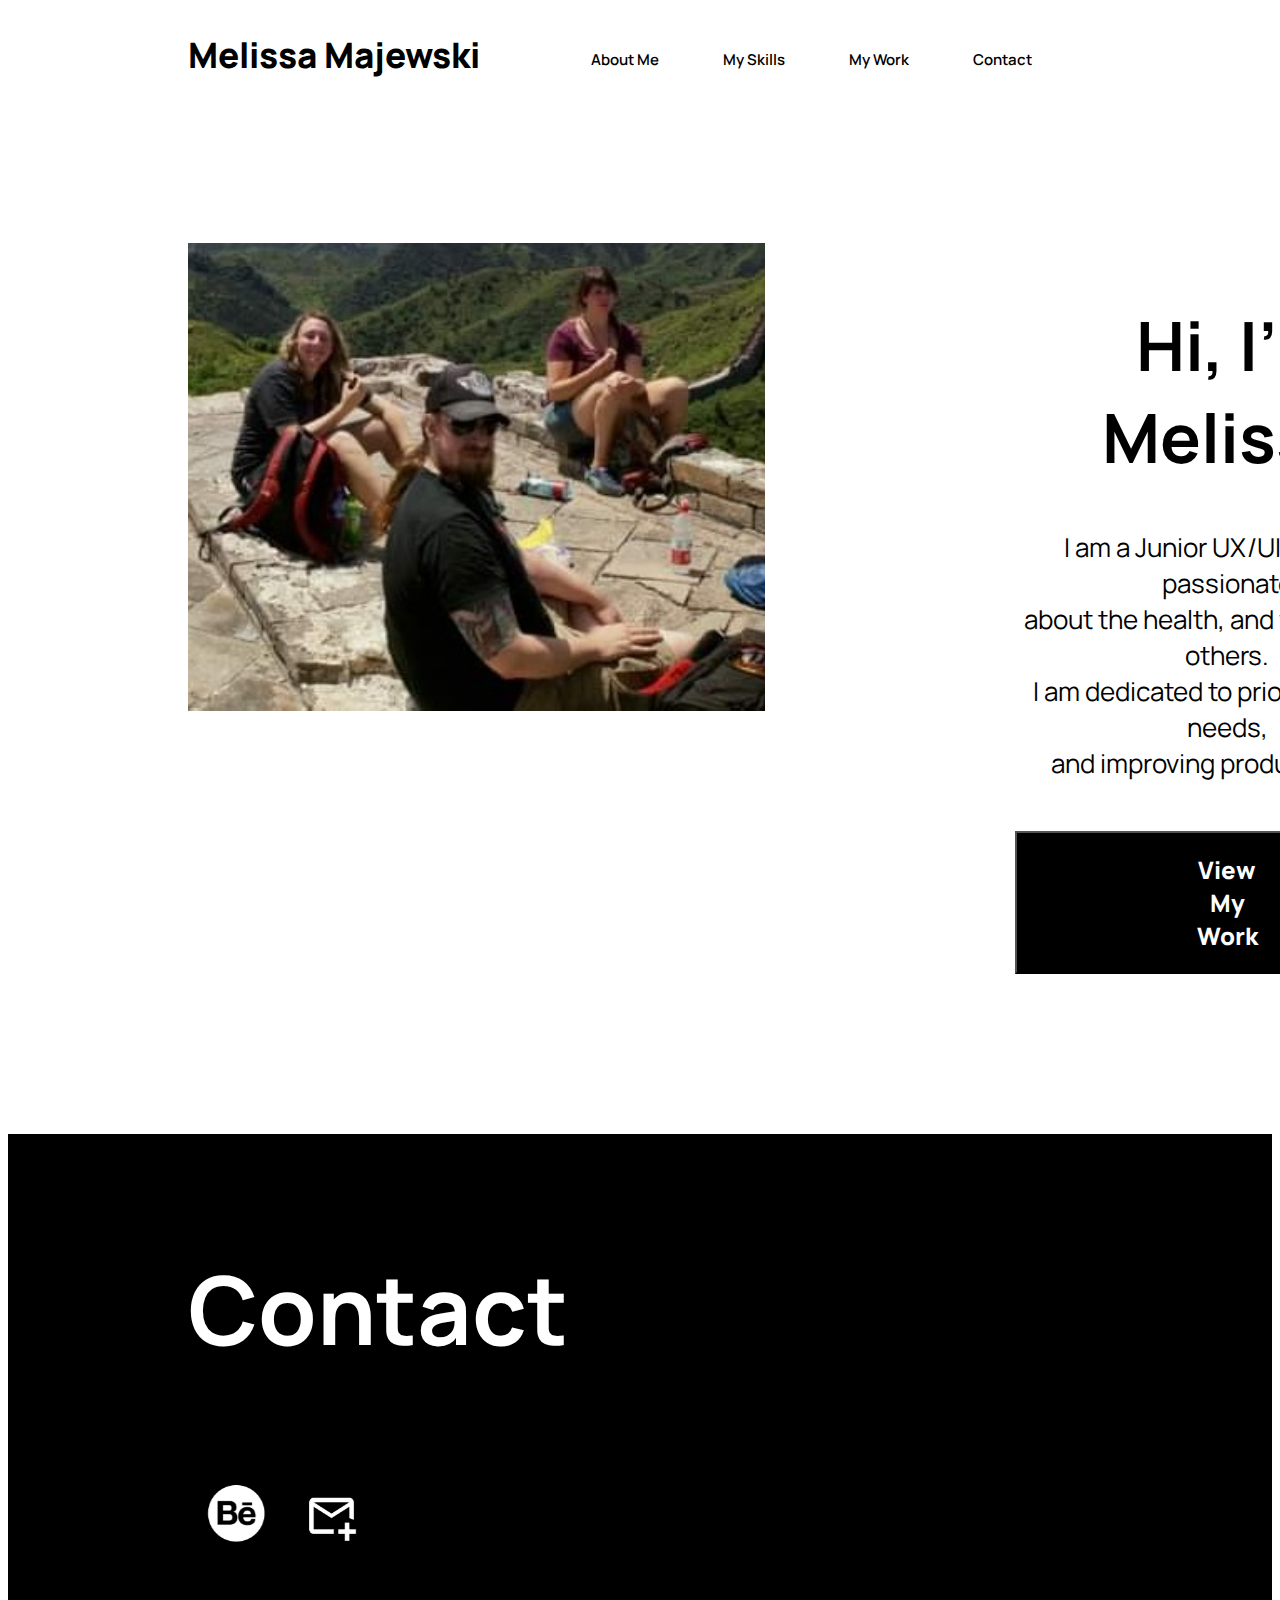
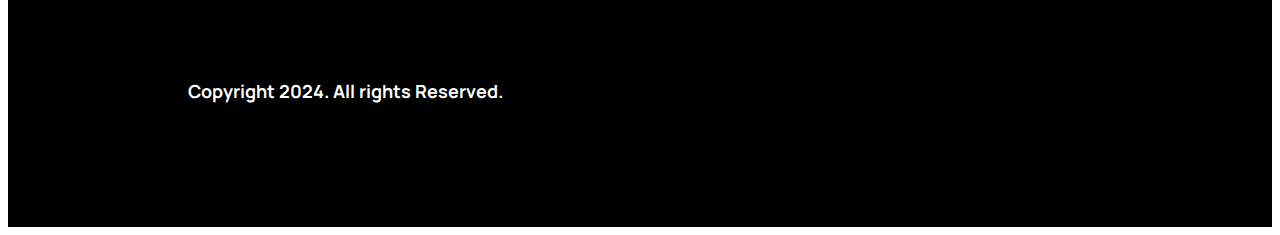
<file: index.html>
<!DOCTYPE html>
<html>

    <head>
        <link rel="preconnect" href="https://fonts.googleapis.com">
        <link rel="preconnect" href="https://fonts.gstatic.com" crossorigin>
        <link href="https://fonts.googleapis.com/css2?family=Manrope:wght@200..800&display=swap" rel="stylesheet">
        <link rel="stylesheet" href="CSS/style.css">
        <title> My Website </title>
    </head>

    <body>
    <header>
        <div class="headerflexcontainer">
            <h1>Melissa Majewski</h1>
        <nav>  
        <ul>
        <li>About Me</li>
        <li>My Skills</li>
         <li>My Work</li>
         <li>Contact</li>
        </ul>  
        </nav>
        </div>

        <header>

        <section class="sectionflexcontainer">
        <img src="Images/me_wall.JPG" alt="me_China" width="615" height="468">
        <div>

        <h2>Hi, I'm Melissa.</h2>

        <p> I am a Junior UX/UI designer passionate <br> about the health, 
            and well-being of others. <br> I am dedicated to prioritizing
            user needs, <br> and improving product quality.
            
        </p>    
        <button>View My Work</button>

        </div>
        </section>


        </header>      

        <div class="footerflexcontainer">

        <h3>Contact</h3>

        <div class="footerbuttons">
        <img src="Images/button2.png" alt="Email">
        <img src="Images/button3.png" alt="Behance">
        </div>

        <h4>Copyright 2024. All rights Reserved.</h4>

        </div>
            

</body>
</html>
</file>
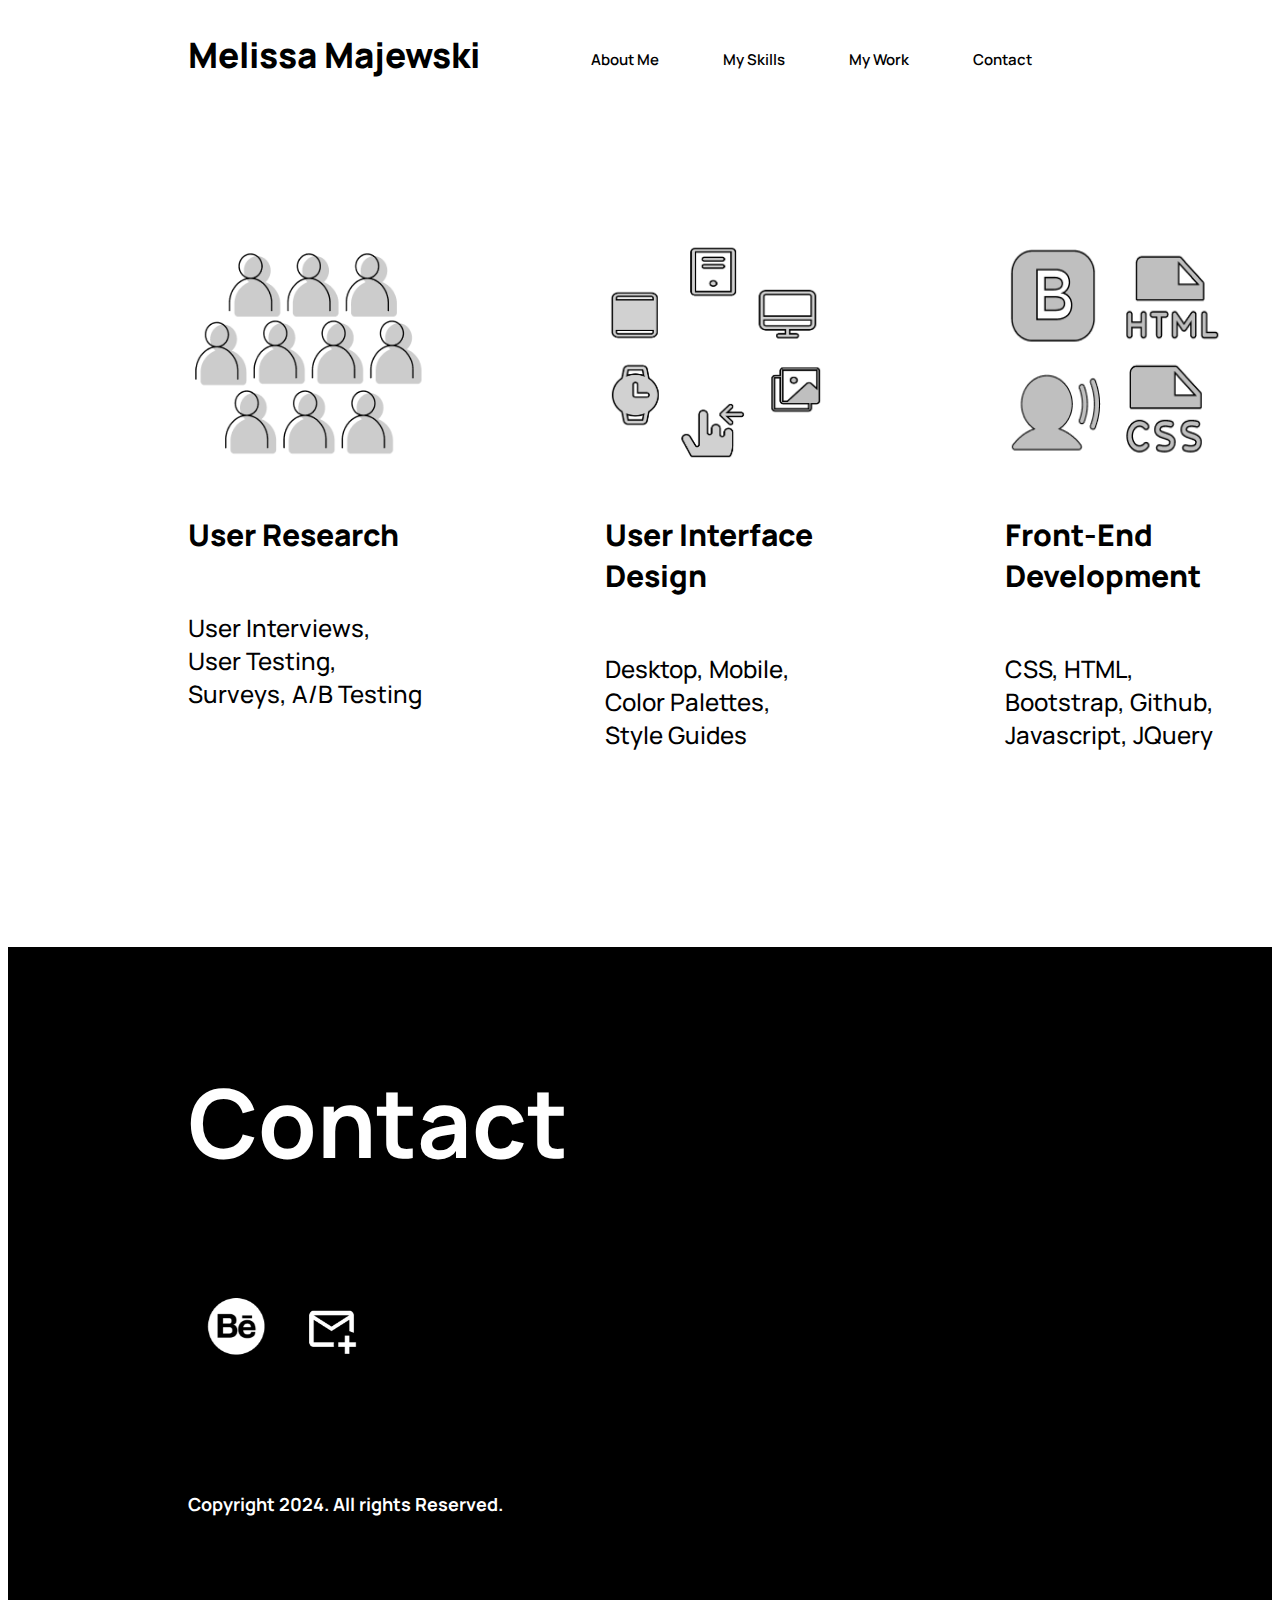
<file: myskills.html>
<!DOCTYPE html>
<html>

    <head>
        <link rel="preconnect" href="https://fonts.googleapis.com">
        <link rel="preconnect" href="https://fonts.gstatic.com" crossorigin>
        <link href="https://fonts.googleapis.com/css2?family=Manrope:wght@200..800&display=swap" rel="stylesheet">
        <link rel="stylesheet" href="CSS/style.css">
        <title> My Website </title>
    </head>

    <body>
    <header>
        <div class="headerflexcontainer">
            <h1>Melissa Majewski</h1>
        <nav>  
        <ul>
        <li>About Me</li>
        <li>My Skills</li>
        <li>My Work</li>
        <li>Contact</li>
        </ul>  
        </nav>
        </div>

        <section class="myskillsflexcontainer">

        <div> <img src="Images/User Research.png"width=237 height="217">
        <h5>User Research</h5>
        <h6>User Interviews, User Testing,<br>Surveys, A/B Testing</h6>
        </div>

        <div> <img src="Images/u_i_design_2.png"width=220 height="217">
        <h5>User Interface Design</h5>
        <h6>Desktop, Mobile, Color Palettes, <br> Style Guides</h6>

        </div>

        <div> <img src="Images/Front-End Development.png"width=220 height="217">
        <h5>Front-End Development</h5>
        <h6>CSS, HTML, Bootstrap, Github, <br>
           Javascript, JQuery </h6>

        </div>

        </section>

        <div class="footerflexcontainer">

        <h3>Contact</h3>

        <div class="footerbuttons">
        <img src="Images/button2.png" alt="Email">
        <img src="Images/button3.png" alt="Behance">
        </div>

        <h4>Copyright 2024. All rights Reserved.</h4>

        </div>
            

</body>
</html>
</file>
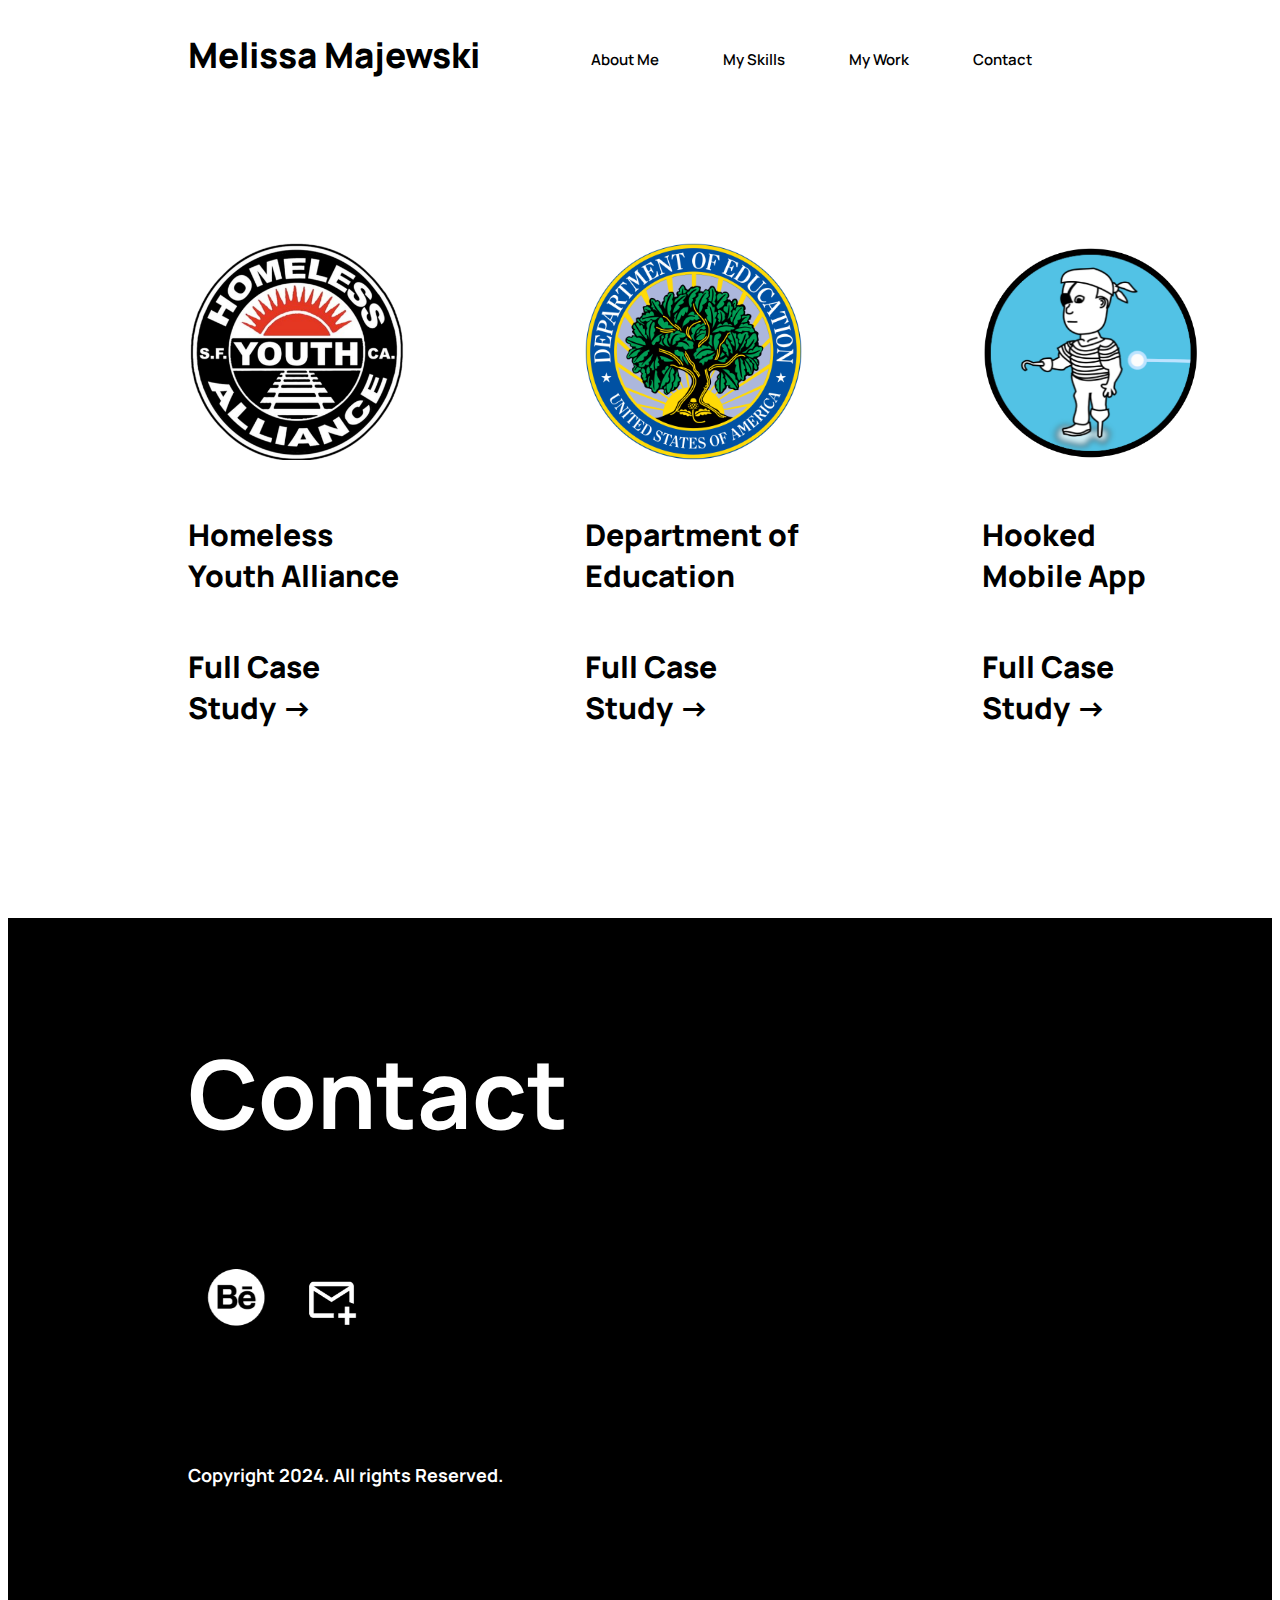
<file: mywork.html>
<!DOCTYPE html>
<html>

    <head>
        <link rel="preconnect" href="https://fonts.googleapis.com">
        <link rel="preconnect" href="https://fonts.gstatic.com" crossorigin>
        <link href="https://fonts.googleapis.com/css2?family=Manrope:wght@200..800&display=swap" rel="stylesheet">
        <link rel="stylesheet" href="CSS/style.css">
        <title> My Website </title>
    </head>

    <body>
    <header>
        <div class="headerflexcontainer">
            <h1>Melissa Majewski</h1>
        <nav>  
        <ul>
        <li>About Me</li>
        <li>My Skills</li>
        <li>My Work</li>
        <li>Contact</li>
        </ul>  
        </nav>
        </div>

        <section class="myworkflexcontainer">

        <div> <img src="Images/Homeless_Youth_Alliance_Logo.png"width=217 height="217">
        <h5>Homeless Youth Alliance</h5>
        <h5>Full Case Study -></h5>
        </div>

        <div> <img src="Images/Seal_of_the_United_States_Department_of_Education.svg.png"width=217 height="217">
        <h5>Department of Education</h5>
        <h5>Full Case Study -><h5>
        </div>

        <div> <img src="Images/Hooked II.png"width=217 height="217">
        <h5>Hooked Mobile App</h5>
        <h5>Full Case Study -></h5>
        </div>

        </section>

        <div class="footerflexcontainer">

        <h3>Contact</h3>

        <div class="footerbuttons">
        <img src="Images/button2.png" alt="Email">
        <img src="Images/button3.png" alt="Behance">
        </div>

        <h4>Copyright 2024. All rights Reserved.</h4>

        </div>
            

</body>
</html>
</file>
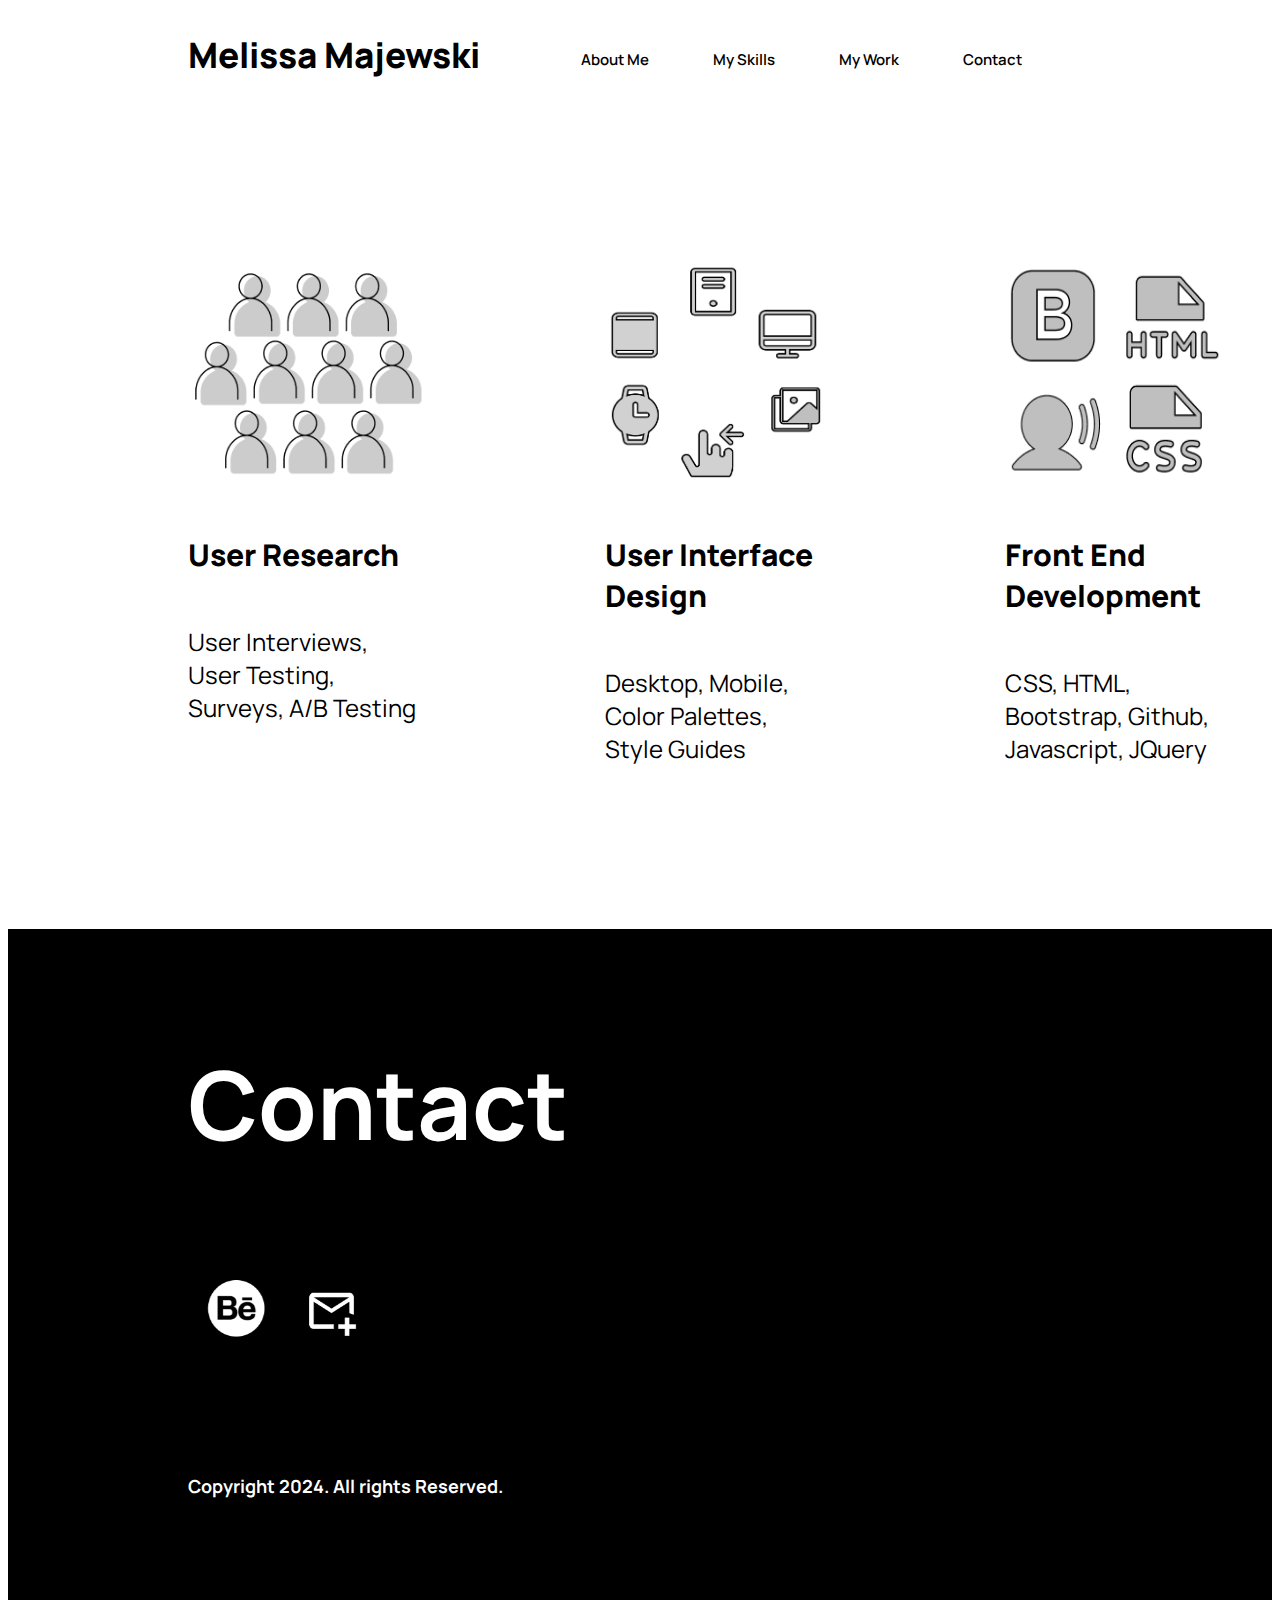
<file: UX_UI_HW_18/myskills.html>
<!DOCTYPE html>
<html>

    <head>
        <link rel="preconnect" href="https://fonts.googleapis.com">
        <link rel="preconnect" href="https://fonts.gstatic.com" crossorigin>
        <link href="https://fonts.googleapis.com/css2?family=Manrope:wght@200..800&display=swap" rel="stylesheet">
        <link rel="stylesheet" href="CSS/style.css">
        <title> My Website </title>
    </head>

    <body>
    <header>
        <div class="headerflexcontainer">
            <h1>Melissa Majewski</h1>
        <nav>  
        <ul>
        <li>About Me</li>
        <li>My Skills</li>
        <li>My Work</li>
        <li>Contact</li>
        </ul>  
        </nav>
        </div>

        <section class="sectionflexcontainer">

        <div> <img src="Images/User Research.png"width=237 height="217">
        <h5>User Research</h5>
        <p>User Interviews, User Testing,<br>Surveys, A/B Testing</p>
        </div>

        <div> <img src="Images/u_i_design_2.png"width=220 height="217">
        <h5>User Interface Design</h5>
        <p>Desktop, Mobile, Color Palettes, <br> Style Guides</p>

        </div>

        <div> <img src="Images/Front-End Development.png"width=220 height="217">
        <h5>Front End Development</h5>
        <p>CSS, HTML, Bootstrap, Github, <br>
           Javascript, JQuery

        </div>

        </section>

        <div class="footerflexcontainer">

        <h3>Contact</h3>

        <div class="footerbuttons">
        <img src="Images/button2.png" alt="Email">
        <img src="Images/button3.png" alt="Behance">
        </div>

        <h4>Copyright 2024. All rights Reserved.</h4>

        </div>
            

</body>
</html>
</file>
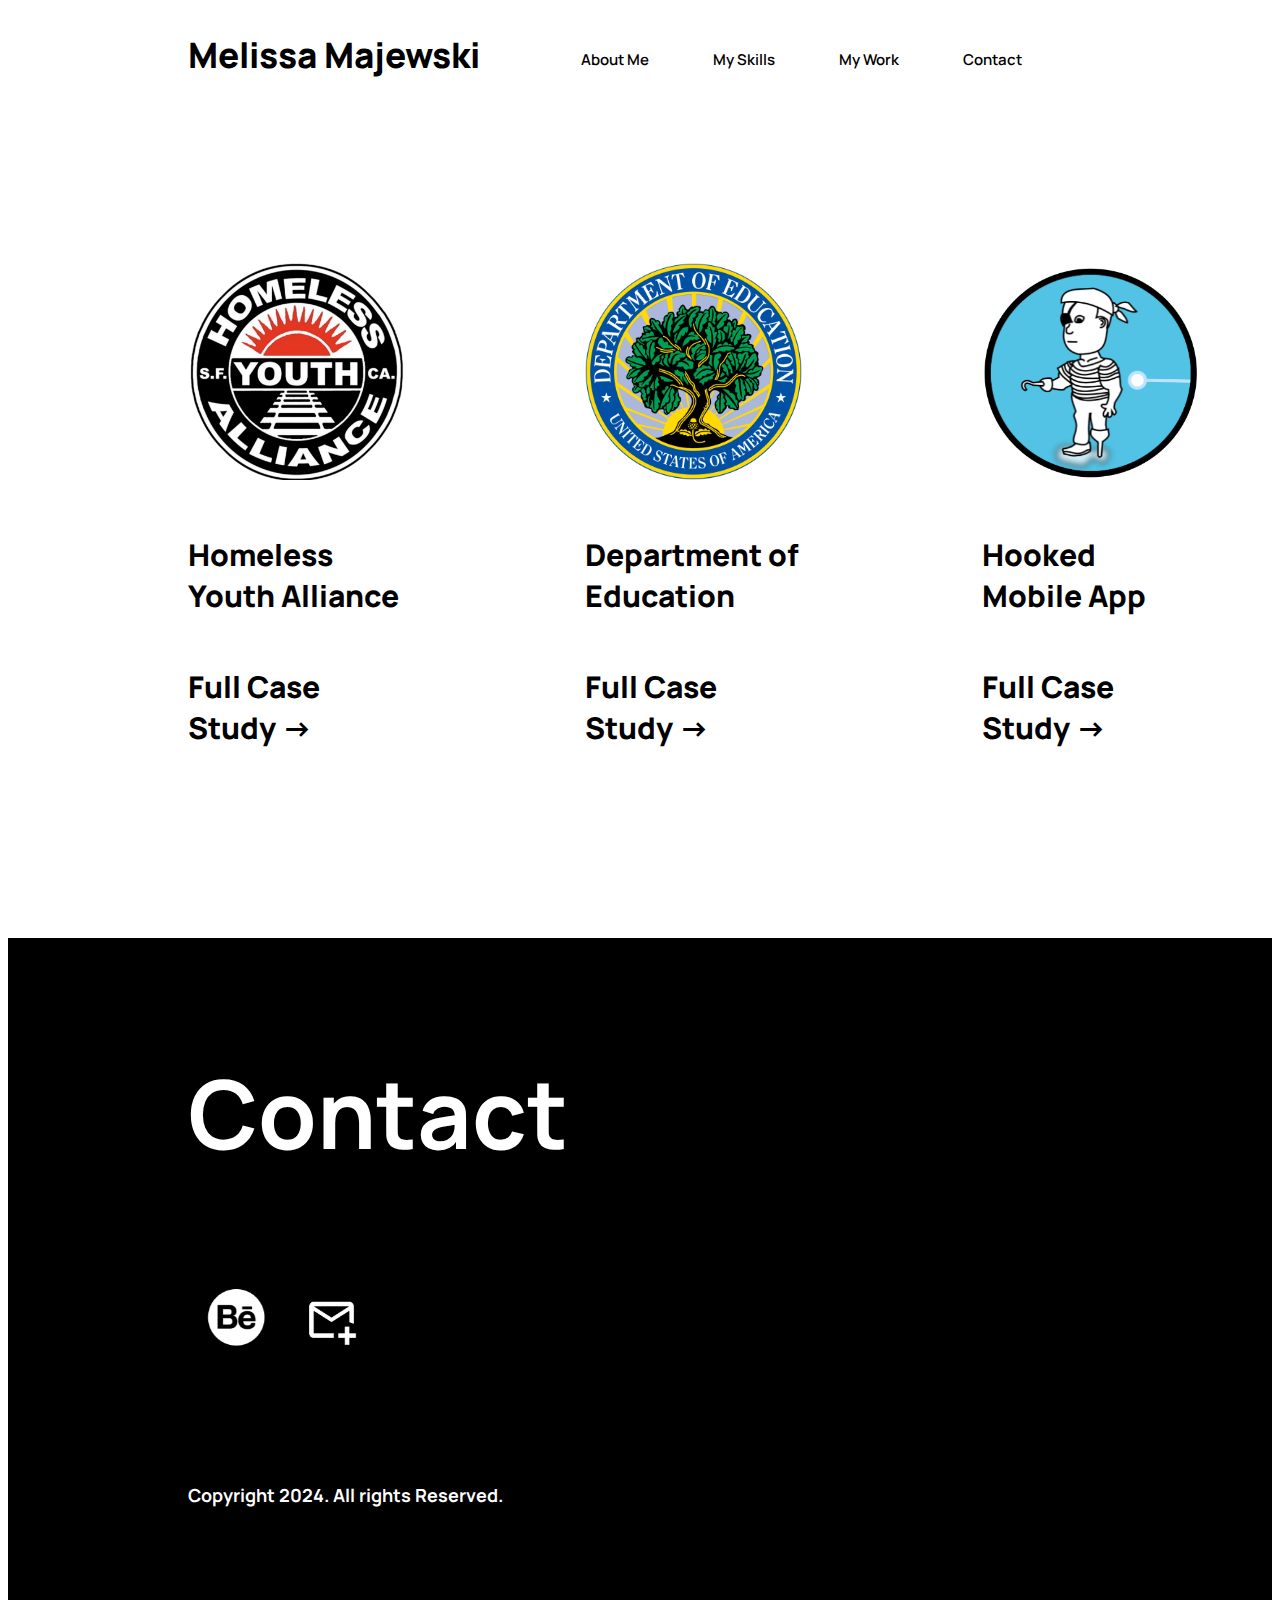
<file: UX_UI_HW_18/mywork.html>
<!DOCTYPE html>
<html>

    <head>
        <link rel="preconnect" href="https://fonts.googleapis.com">
        <link rel="preconnect" href="https://fonts.gstatic.com" crossorigin>
        <link href="https://fonts.googleapis.com/css2?family=Manrope:wght@200..800&display=swap" rel="stylesheet">
        <link rel="stylesheet" href="CSS/style.css">
        <title> My Website </title>
    </head>

    <body>
    <header>
        <div class="headerflexcontainer">
            <h1>Melissa Majewski</h1>
        <nav>  
        <ul>
        <li>About Me</li>
        <li>My Skills</li>
        <li>My Work</li>
        <li>Contact</li>
        </ul>  
        </nav>
        </div>

        <section class="sectionflexcontainer">

        <div> <img src="Images/Homeless_Youth_Alliance_Logo.png"width=217 height="217">
        <h5>Homeless Youth Alliance</h5>
        <h5>Full Case Study -></h5>
        </div>

        <div> <img src="Images/Seal_of_the_United_States_Department_of_Education.svg.png"width=217 height="217">
        <h5>Department of Education</h5>
        <h5>Full Case Study -><h5>
        </div>

        <div> <img src="Images/Hooked II.png"width=217 height="217">
        <h5>Hooked Mobile App</h5>
        <h5>Full Case Study -></h5>
        </div>

        </section>

        <div class="footerflexcontainer">

        <h3>Contact</h3>

        <div class="footerbuttons">
        <img src="Images/button2.png" alt="Email">
        <img src="Images/button3.png" alt="Behance">
        </div>

        <h4>Copyright 2024. All rights Reserved.</h4>

        </div>
            

</body>
</html>
</file>
<file: CSS/style.css>
h1{
    font-family: "Manrope", sans-serif;
    font-size: 35px;
    font-weight:900;
    padding-left: 90px;
}

.headerflexcontainer{
    display: flex;
    justify-content: space-between;
    text-align: center;
    margin-right: 90px;
}

nav li {
    display: inline-block;
    margin-right: 60px;
    padding-top: 25px;
    font-size: 15px;
    font-family: "Manrope", sans-serif;
    font-weight: 600;
}

.sectionflexcontainer{
    display: flex;
    flex-direction: row;
    text-align: center;
    padding-top: 140px;
    padding-bottom: 160px;
    padding-left: 180px;
}


h2{
    font-size: 68px;
    font-family: "Manrope", sans-serif;
    text-align: center;
    margin-bottom: 20px;
    padding-inline-start: 180px;
}

.myskillsflexcontainer{
    display: flex;
    text-align: left;
    padding-left: 90px;
    padding-top: 140px;
    padding-bottom: 140px;
}

.myworkflexcontainer{
    display: flex;
    text-align: left;
    padding-left: 90px;
    padding-top: 140px;
    padding-bottom: 140px;
}

div{
    padding-inline: 90px;
}


p{  text-align: center;
    font-family: "Manrope", sans-serif;
    font-size: 26px;
    padding-left: 160px;
    padding-top: 20px;
    padding-bottom: 24px;
}

button {
    background-color: black;
    padding-top: 20px; padding-bottom: 20px;
    padding-left: 180px; padding-right: 180px;
    color: white;
    margin-left: 160px;
    font-family: "Manrope", sans-serif;
    font-weight:800;
    font-size: 24px;
    cursor: pointer;
  }

  h5{ 
    font-size: 30px;
    font-family: "Manrope", sans-serif;
    text-align: left;
    font-weight: 900;
}

h6{
    font-size: 24px;
    font-family: "Manrope", sans-serif;
    text-align: left;
    font-weight: 500;

}
.footerflexcontainer{
    background-color:black;
    font-family: "Manrope", sans-serif;
    font-size: 16px;
    font-weight: 500;
    color:white;
    padding-top: 15px;
    padding-bottom: 100px;
}

.footerbuttons{
    display: flex;
    margin-bottom: 100px;
    justify-content: space-between;
    padding-left: 90px;
    width: 90px; height: 90px;
    cursor: pointer;

 }

h3{
    font-family: "Manrope", sans-serif;
    font-size: 95px;
    padding-left: 90px;
    text-align: left;
}

h4{
    text-align: left;
    font-family: "Manrope", sans-serif;
    font-weight: 400px;
    font-size: 18px; 
    padding-left: 90px;
    padding-top: 20px;
    }
</file>
<file: UX_UI_HW_18/CSS/style.css>
h1{
    font-family: "Manrope", sans-serif;
    font-size: 35px;
    font-weight:900;
    padding-left: 90px;
}

.headerflexcontainer{
    display: flex;
    flex-direction: row;
    justify-content: space-between;
    text-align: center;
    margin-right: 100px;
}

nav li {
    display: inline-block;
    margin-right: 60px;
    padding-top: 25px;
    font-size: 15px;
    font-family: "Manrope", sans-serif;
    font-weight: 600;
    
}

.sectionflexcontainer{
    display: flex;
    flex-direction: row;
    text-align: left;
    margin-left: 90px;
    padding-top: 160px;
    padding-bottom: 140px;
}

h2{
    font-size: 66px;
    font-family: "Manrope", sans-serif;
    text-align: center;
}

h5{ 
    font-size: 30px;
    font-family: "Manrope", sans-serif;
    text-align: left;
    font-weight: 900;

}


div{
    padding-inline: 90px;
    padding left: 30px;

}

p{  text-align: left;
    font-family: "Manrope", sans-serif;
    font-size: 24px;
}

button {
    background-color: black;
    padding-top: 20px; padding-bottom: 20px;
    padding-left: 90px; padding-right: 160px;
    color: white;
    font-family: "Manrope", sans-serif;
    font-weight:800;
    font-size: 20px;
    cursor: pointer;
  }

.footerflexcontainer{
    background-color:black;
    font-family: "Manrope", sans-serif;
    font-size: 16px;
    font-weight: 500;
    color:white;
    padding-top: 15px;
    padding-bottom: 100px;
}

.footerbuttons{
    display: flex;
    margin-bottom: 100px;
    padding-left: 90px;
    width: 90px; height: 90px;
    cursor: pointer;

 }

h3{
    font-family: "Manrope", sans-serif;
    font-size: 95px;
    padding-left: 90px;
    text-align: left;
}

h4{
    text-align: left;
    font-family: "Manrope", sans-serif;
    font-weight: 400px;
    font-size: 18px; 
    padding-left: 90px;
    padding-top: 20px;
    }
</file>
